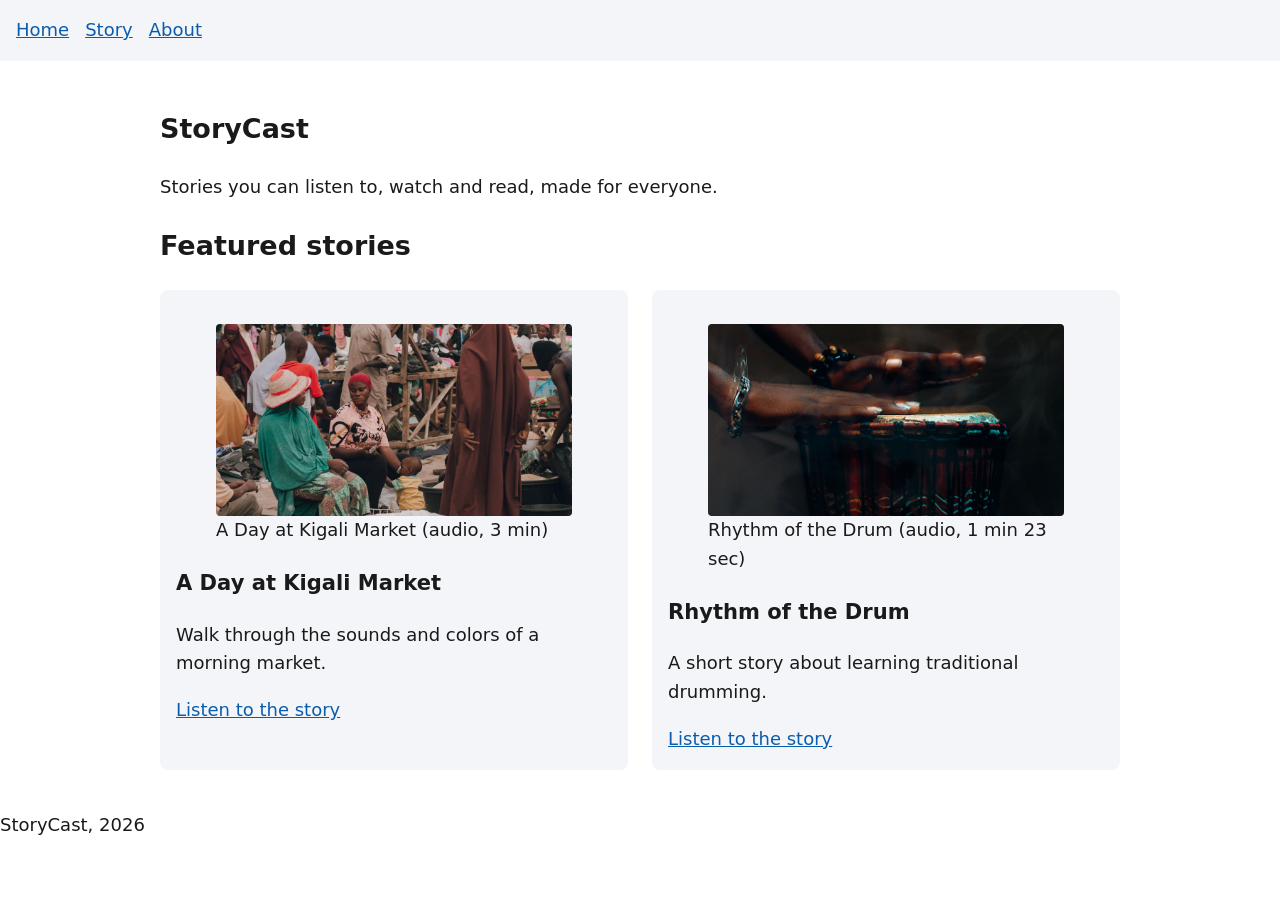
<file: index.html>
<!DOCTYPE html>
<html lang="en">

<head>
    <meta charset="UTF-8">
    <meta name="viewport" content="width=device-width, initial-scale=1">
    <title>StoryCast</title>
    <link rel="stylesheet" href="css/main.css">
</head>

<body>

      <a class="skip-link" href="#main">Skip to main content</a>

    <header>
        <nav aria-label="Main navigation">
            <a href="index.html">Home</a>
            <a href="story/story-1.html">Story</a>
            <a href="about.html">About</a>
        </nav>
    </header>

    <main id="main">
        <section aria-labelledby="intro-title">
            <h1 id="intro-title">StoryCast</h1>
            <p>Stories you can listen to, watch and read, made for everyone.</p>
        </section>
          <section aria-labelledby="featured-title">
      <h2 id="featured-title">Featured stories</h2>

      <div class="featured">
        <article class="card">
          <div class="card__inner">
            <figure>
              <img src="assets/story-1.jpg" alt="Colorful stalls at a busy market in Kigali">
              <figcaption>A Day at Kigali Market (audio, 3 min)</figcaption>
            </figure>
            <div class="card__text">
              <h3>A Day at Kigali Market</h3>
              <p>Walk through the sounds and colors of a morning market.</p>
              <a href="story/story-1.html">Listen to the story</a>
            </div>
          </div>
        </article>

        <article class="card">
          <div class="card__inner">
            <figure>
              <img src="assets/story-2.jpg" alt="A young musician playing a drum">
              <figcaption>Rhythm of the Drum (audio, 1 min 23 sec)</figcaption>
            </figure>
            <div class="card__text">
              <h3>Rhythm of the Drum</h3>
              <p>A short story about learning traditional drumming.</p>
              <a href="story/story-2.html">Listen to the story</a>
            </div>
          </div>
        </article>
      </div>
    </section>

    </main>

    <footer>
        <p>StoryCast, 2026</p>
    </footer>

</body>

</html>
</file>
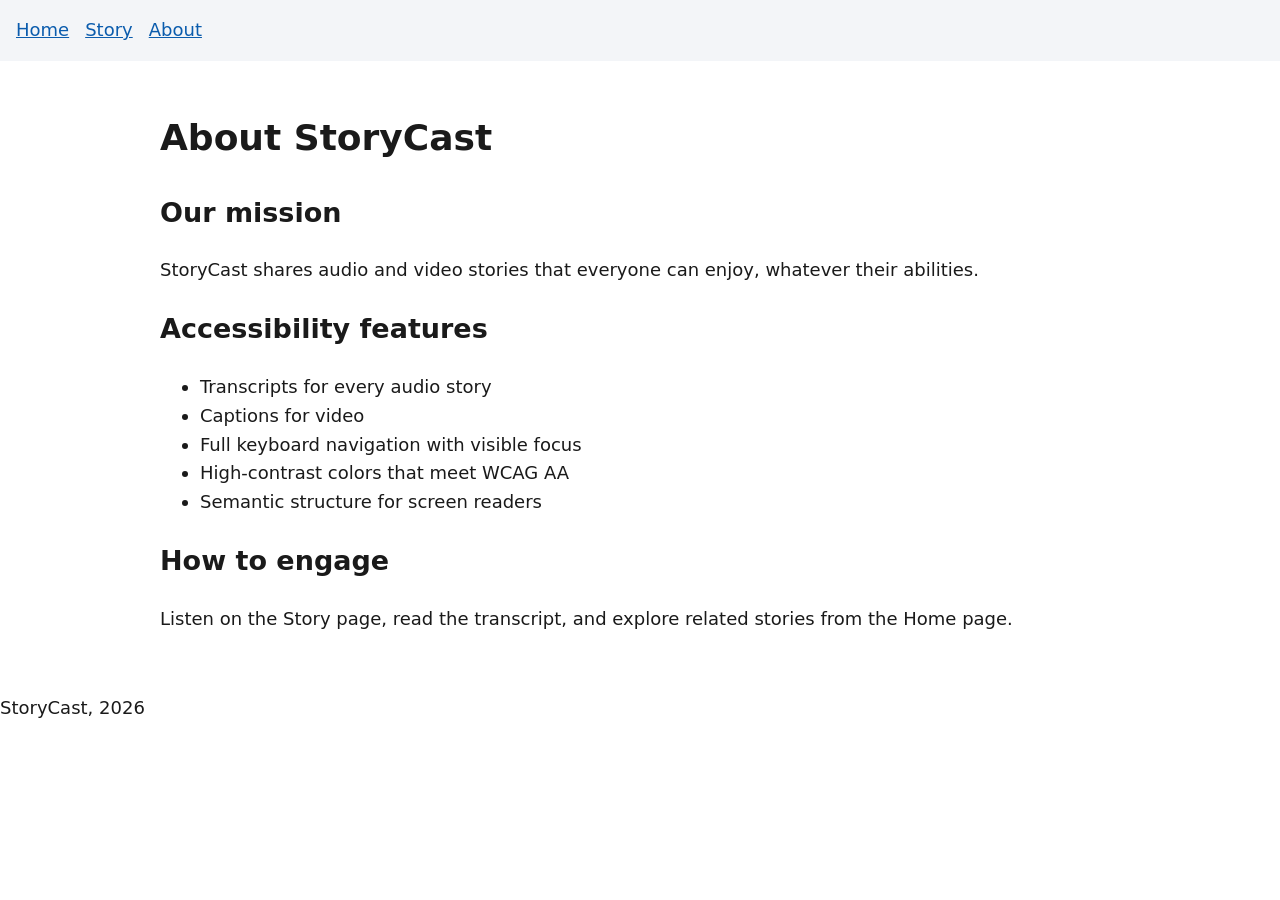
<file: about.html>
<!DOCTYPE html>
<html lang="en">
<head>
  <meta charset="UTF-8">
  <meta name="viewport" content="width=device-width, initial-scale=1">
  <title>About and Access | StoryCast</title>
  <link rel="stylesheet" href="css/main.css">
</head>
<body>

      <a class="skip-link" href="#main">Skip to main content</a>
  <header>
    <nav aria-label="Main navigation">
      <a href="index.html">Home</a>
      <a href="story/story-1.html">Story</a>
      <a href="about.html" aria-current="page">About</a>
    </nav>
  </header>

  <main id="main">
    <h1>About StoryCast</h1>

    <section aria-labelledby="mission-title">
      <h2 id="mission-title">Our mission</h2>
      <p>StoryCast shares audio and video stories that everyone can enjoy, whatever their abilities.</p>
    </section>

    <section aria-labelledby="access-title">
      <h2 id="access-title">Accessibility features</h2>
      <ul>
        <li>Transcripts for every audio story</li>
        <li>Captions for video</li>
        <li>Full keyboard navigation with visible focus</li>
        <li>High-contrast colors that meet WCAG AA</li>
        <li>Semantic structure for screen readers</li>
      </ul>
    </section>

    <section aria-labelledby="engage-title">
      <h2 id="engage-title">How to engage</h2>
      <p>Listen on the Story page, read the transcript, and explore related stories from the Home page.</p>
    </section>
  </main>

  <footer>
    <p>StoryCast, 2026</p>
  </footer>

</body>
</html>
</file>
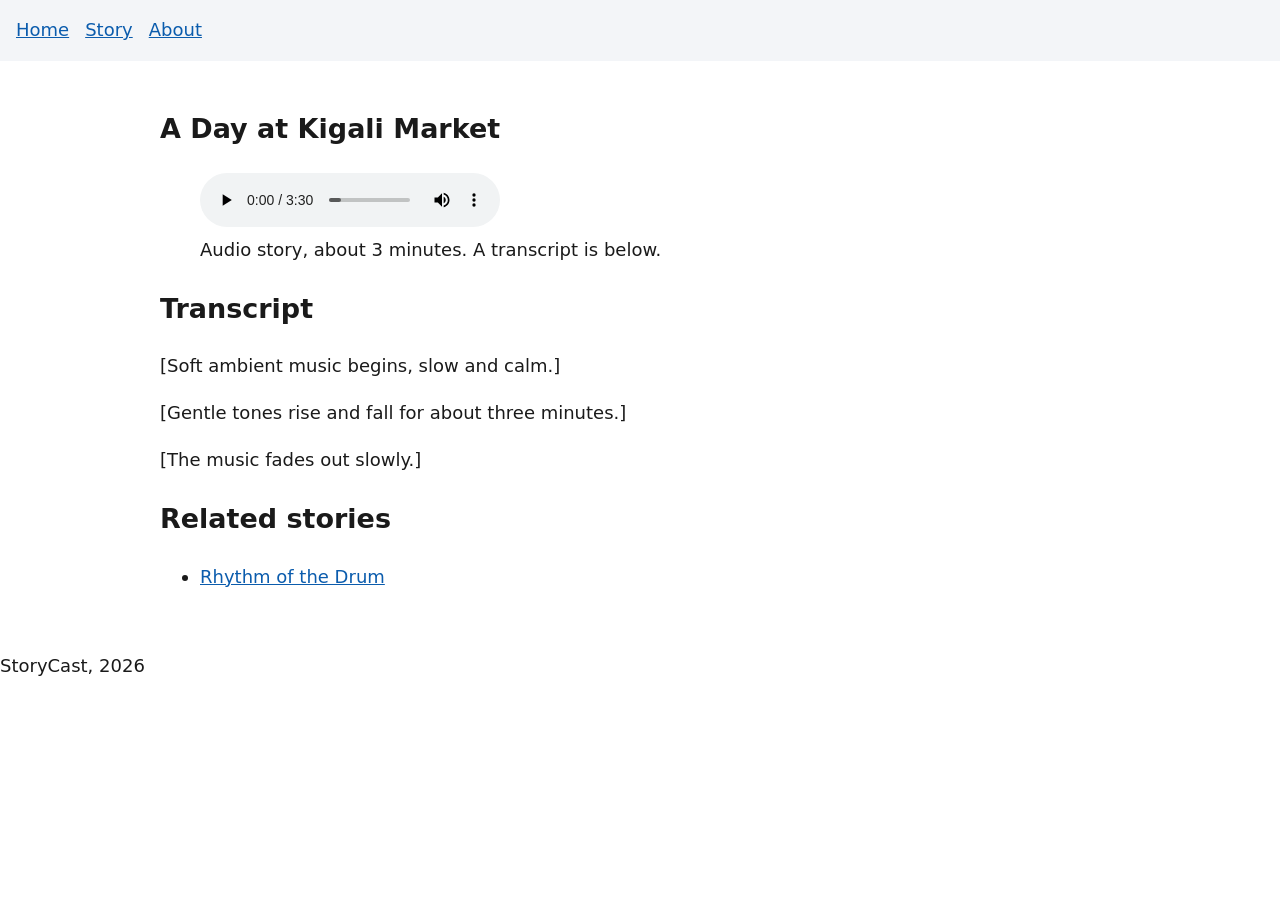
<file: story/story-1.html>
<!DOCTYPE html>
<html lang="en">
<head>
  <meta charset="UTF-8">
  <meta name="viewport" content="width=device-width, initial-scale=1">
  <title>A Day at Kigali Market | StoryCast</title>
  <link rel="stylesheet" href="../css/main.css">
</head>
<body>

      <a class="skip-link" href="#main">Skip to main content</a>
  <header>
    <nav aria-label="Main navigation">
      <a href="../index.html">Home</a>
      <a href="story-1.html" aria-current="page">Story</a>
      <a href="../about.html">About</a>
    </nav>
  </header>

  <main id="main">
    <article>
      <h1>A Day at Kigali Market</h1>

      <figure>
        <audio controls>
          <source src="../assets/story-1.mp3" type="audio/mpeg">
          Your browser does not support audio.
        </audio>
        <figcaption>Audio story, about 3 minutes. A transcript is below.</figcaption>
      </figure>

      <section aria-labelledby="transcript-title">
        <h2 id="transcript-title">Transcript</h2>
        <p>[Soft ambient music begins, slow and calm.]</p>
        <p>[Gentle tones rise and fall for about three minutes.]</p>
        <p>[The music fades out slowly.]</p>
      </section>
    </article>

    <aside aria-labelledby="related-title">
      <h2 id="related-title">Related stories</h2>
      <ul>
        <li><a href="story-2.html">Rhythm of the Drum</a></li>
      </ul>
    </aside>
  </main>

  <footer>
    <p>StoryCast, 2026</p>
  </footer>

</body>
</html>
</file>
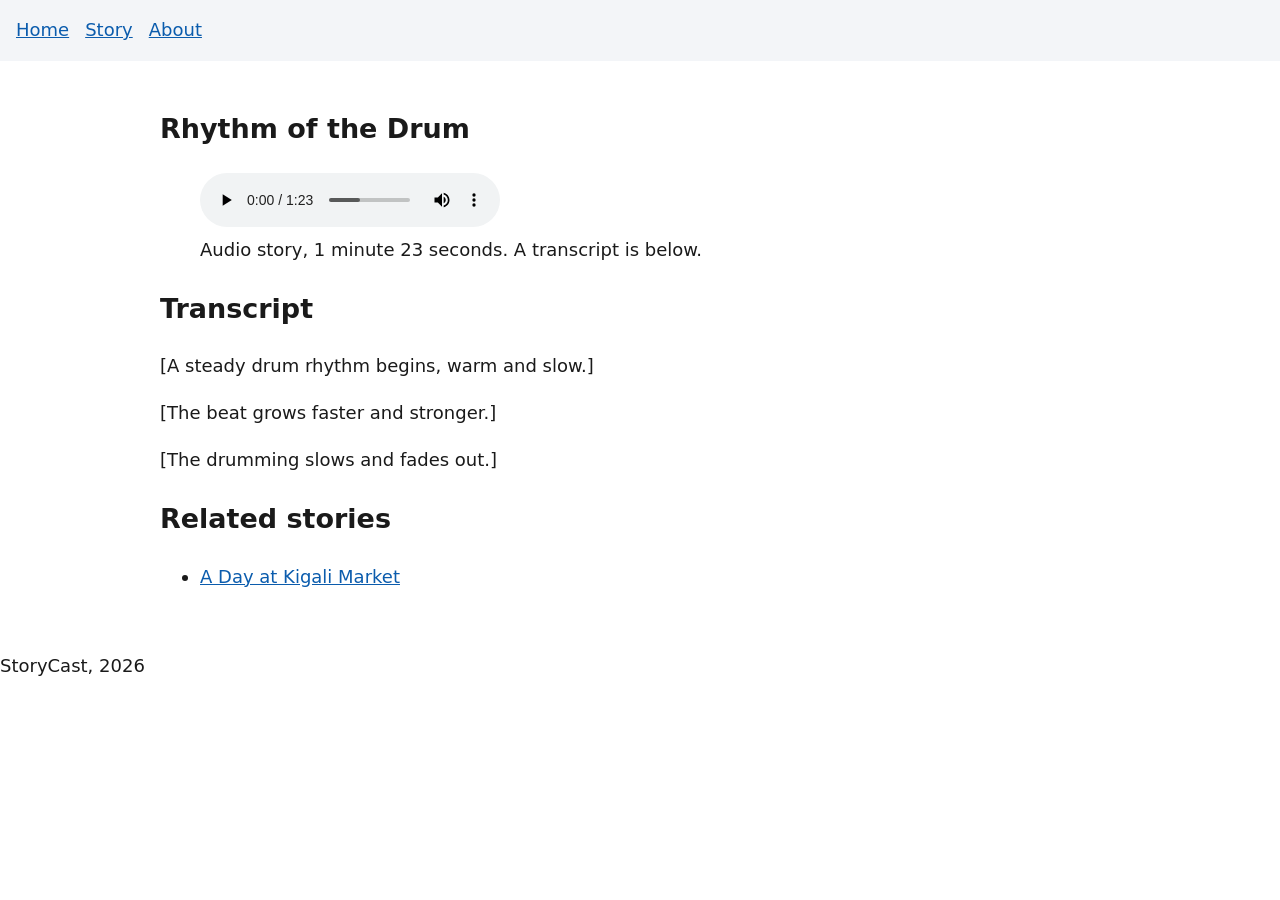
<file: story/story-2.html>
<!DOCTYPE html>
<html lang="en">
<head>
  <meta charset="UTF-8">
  <meta name="viewport" content="width=device-width, initial-scale=1">
  <title>Rhythm of the Drum | StoryCast</title>
  <link rel="stylesheet" href="../css/main.css">
</head>
<body>

  <a class="skip-link" href="#main">Skip to main content</a>
  <header>
    <nav aria-label="Main navigation">
      <a href="../index.html">Home</a>
      <a href="story-1.html">Story</a>
      <a href="../about.html">About</a>
    </nav>
  </header>

  <main id="main">
    <article>
      <h1>Rhythm of the Drum</h1>

      <figure>
        <audio controls>
          <source src="../assets/story-2.mp3" type="audio/mpeg">
          Your browser does not support audio.
        </audio>
       <figcaption>Audio story, 1 minute 23 seconds. A transcript is below.</figcaption>
      </figure>

      <section aria-labelledby="transcript-title">
        <h2 id="transcript-title">Transcript</h2>
        <p>[A steady drum rhythm begins, warm and slow.]</p>
       <p>[The beat grows faster and stronger.]</p>
        <p>[The drumming slows and fades out.]</p>
      </section>
    </article>

    <aside aria-labelledby="related-title">
      <h2 id="related-title">Related stories</h2>
      <ul>
        <li><a href="story-1.html">A Day at Kigali Market</a></li>
      </ul>
    </aside>
  </main>

  <footer>
    <p>StoryCast, 2026</p>
  </footer>

</body>
</html>
</file>
<file: css/main.css>
body {
  margin: 0;
  font-family: system-ui, -apple-system, "Segoe UI", Roboto, sans-serif;
  font-size: 1.125rem;
  line-height: 1.6;
  color: #1a1a1a;
  background: #ffffff;
}

a {
  color: #0b5cad;
}

a:focus-visible,
audio:focus-visible {
  outline: 3px solid #ffc107;
  outline-offset: 3px;
}

nav {
  display: flex;
  gap: 1rem;
  padding: 1rem;
  background: #f3f5f8;
}

main {
  max-width: 60rem;
  margin: 0 auto;
  padding: 1.5rem;
}

.featured {
  display: grid;
  gap: 1.5rem;
  grid-template-columns: repeat(auto-fit, minmax(18rem, 1fr));
}

.card {
  container-type: inline-size;
  container-name: card;
  background: #f3f5f8;
  padding: 1rem;
  border-radius: 0.5rem;
}

.card img {
  display: block;
  width: 100%;
  height: 12rem;
  object-fit: cover;
  border-radius: 0.25rem;
}

@container card (min-width: 30rem) {
  .card__inner {
    display: flex;
    gap: 1rem;
    align-items: center;
  }
  .card__inner figure {
    flex: 0 0 40%;
    margin: 0;
  }
}
.skip-link {
  position: absolute;
  left: -999px;
  background: #1a1a1a;
  color: #ffffff;
  padding: 0.5rem 1rem;
}

.skip-link:focus {
  left: 1rem;
  top: 0.5rem;
  z-index: 10;
}

/*# sourceMappingURL=main.css.map */
</file>
